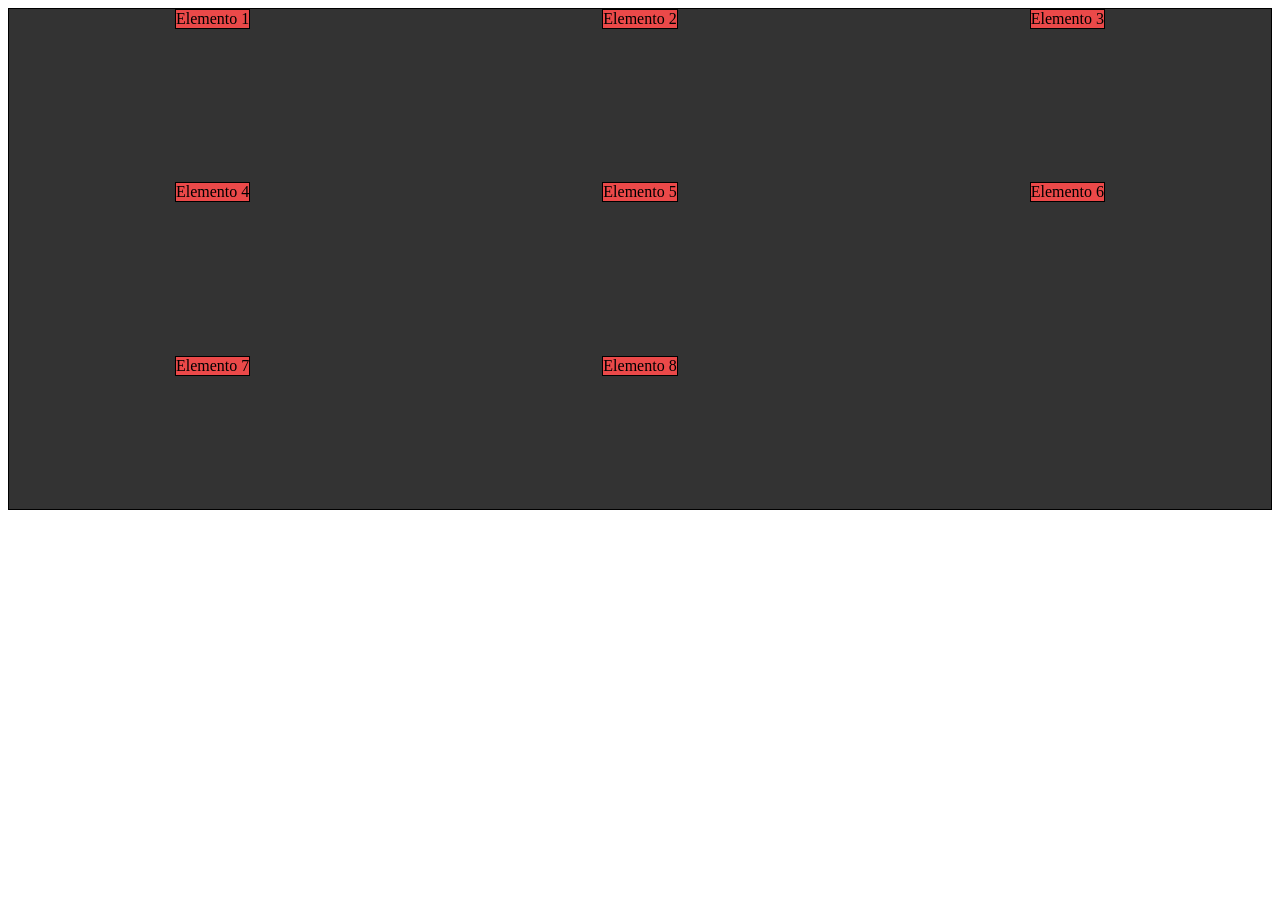
<file: Ejercicios/Clase5.html>
<!DOCTYPE html>
    
<html lang="es">
    <head>
        <meta charset="UTF-8">
        <meta name="viewport" content="width=device-width, initial-scale=1.0">
        <link rel="stylesheet" href="5.css">
        <title>Clase 5</title> 
    </head>

    <body>

        <section class="container">
            <div class="item">Elemento 1</div>
            <div class="item">Elemento 2</div>
            <div class="item">Elemento 3</div>
            <div class="item">Elemento 4</div>
            <div class="item">Elemento 5</div>
            <div class="item">Elemento 6</div>
            <div class="item">Elemento 7</div>
            <div class="item">Elemento 8</div>
        </section>
</file>
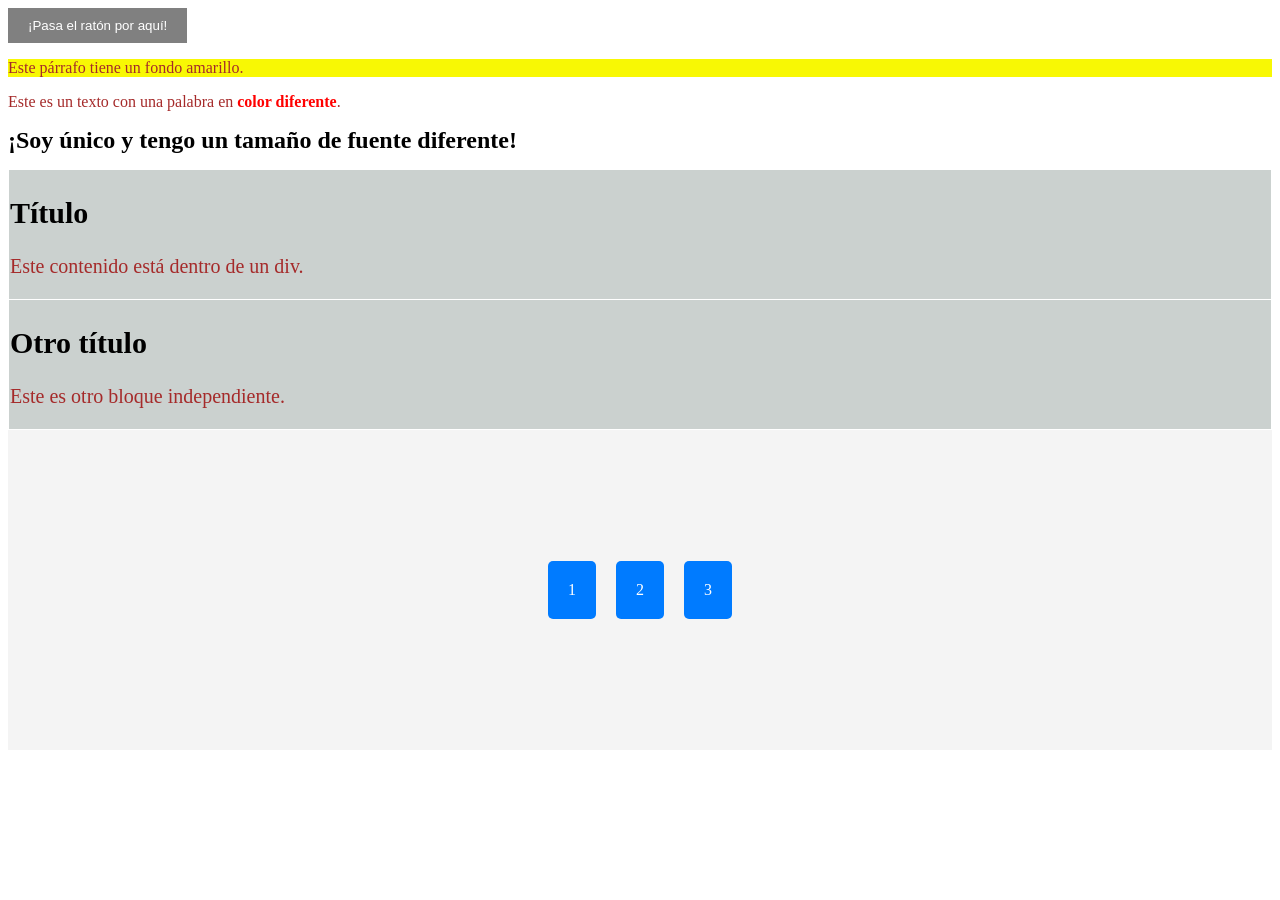
<file: Ejercicios/Hover.html>
<!DOCTYPE html>

<html lang="es">

<head>

    <meta charset="UTF-8">

    <meta name="viewport" content="width=device-width, initial-scale=1.0">

    <title>Ejemplo de Hover</title>

    <link rel="stylesheet" href="hover.css">

</head>

<body>

    <button>¡Pasa el ratón por aquí!</button>
    <p class="mi-clase">Este párrafo tiene un fondo amarillo.</p>
    <p>Este es un texto con una palabra en <span class="rojo">color diferente</span>.</p>
    <h1 id="mi-id">¡Soy único y tengo un tamaño de fuente diferente!</h1>
    <div class="caja">
        <h2>Título</h2>
        <p>Este contenido está dentro de un div.</p>
        </div>

    <div class="caja">
        <h2>Otro título</h2>
        <p>Este es otro bloque independiente.</p>
        </div>

    <div class="flex-container">

    <div class="item">1</div>

    <div class="item">2</div>

    <div class="item">3</div>

</div>
</body>

</html>
</file>
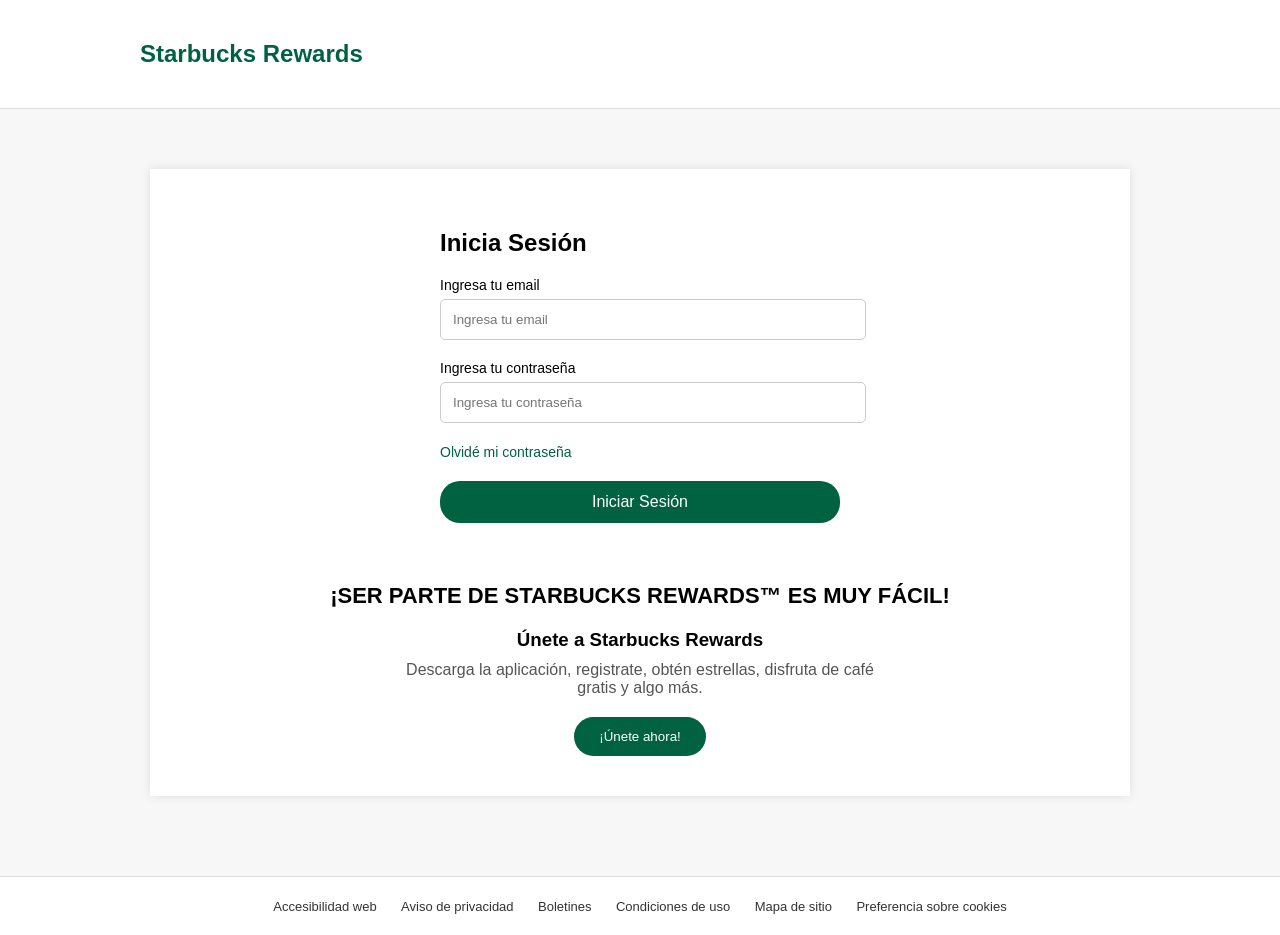
<file: Starbucks/index_LOGIN.html>
<!DOCTYPE html>
<html lang="es">
<head>
<meta charset="UTF-8">
<title>Starbucks Rewards - Inicia Sesión</title>
<link rel="stylesheet" href="styles2.css">
</head>

<body>

<!-- HEADER SIMPLE -->
<header class="header">
    <div class="logo">
        <h2>Starbucks Rewards</h2>
    </div>
</header>


<!-- CONTENEDOR PRINCIPAL -->
<div class="main-container">

    <!-- FORMULARIO LOGIN -->
    <div class="login-box">

        <h2>Inicia Sesión</h2>

        <div class="form-group">
            <label>Ingresa tu email</label>
            <input type="email" placeholder="Ingresa tu email">
        </div>

        <div class="form-group">
            <label>Ingresa tu contraseña</label>
            <input type="password" placeholder="Ingresa tu contraseña">
        </div>

        <div class="forgot">
            <a href="#">Olvidé mi contraseña</a>
        </div>

        <button class="login-btn">Iniciar Sesión</button>

    </div>


    <!-- SECCION PROMOCIONAL -->
    <div class="promo-section">

        <h2>¡SER PARTE DE STARBUCKS REWARDS™ ES MUY FÁCIL!</h2>

        <h3>Únete a Starbucks Rewards</h3>

        <p>
        Descarga la aplicación, registrate, obtén estrellas,
        disfruta de café gratis y algo más.
        </p>

        <button class="join-btn">¡Únete ahora!</button>

    </div>

</div>


<!-- FOOTER -->
<footer class="footer">

    <div class="footer-links">

        <a href="#">Accesibilidad web</a>
        <a href="#">Aviso de privacidad</a>
        <a href="#">Boletines</a>
        <a href="#">Condiciones de uso</a>
        <a href="#">Mapa de sitio</a>
        <a href="#">Preferencia sobre cookies</a>

    </div>

</footer>

</body>
</html>
</file>
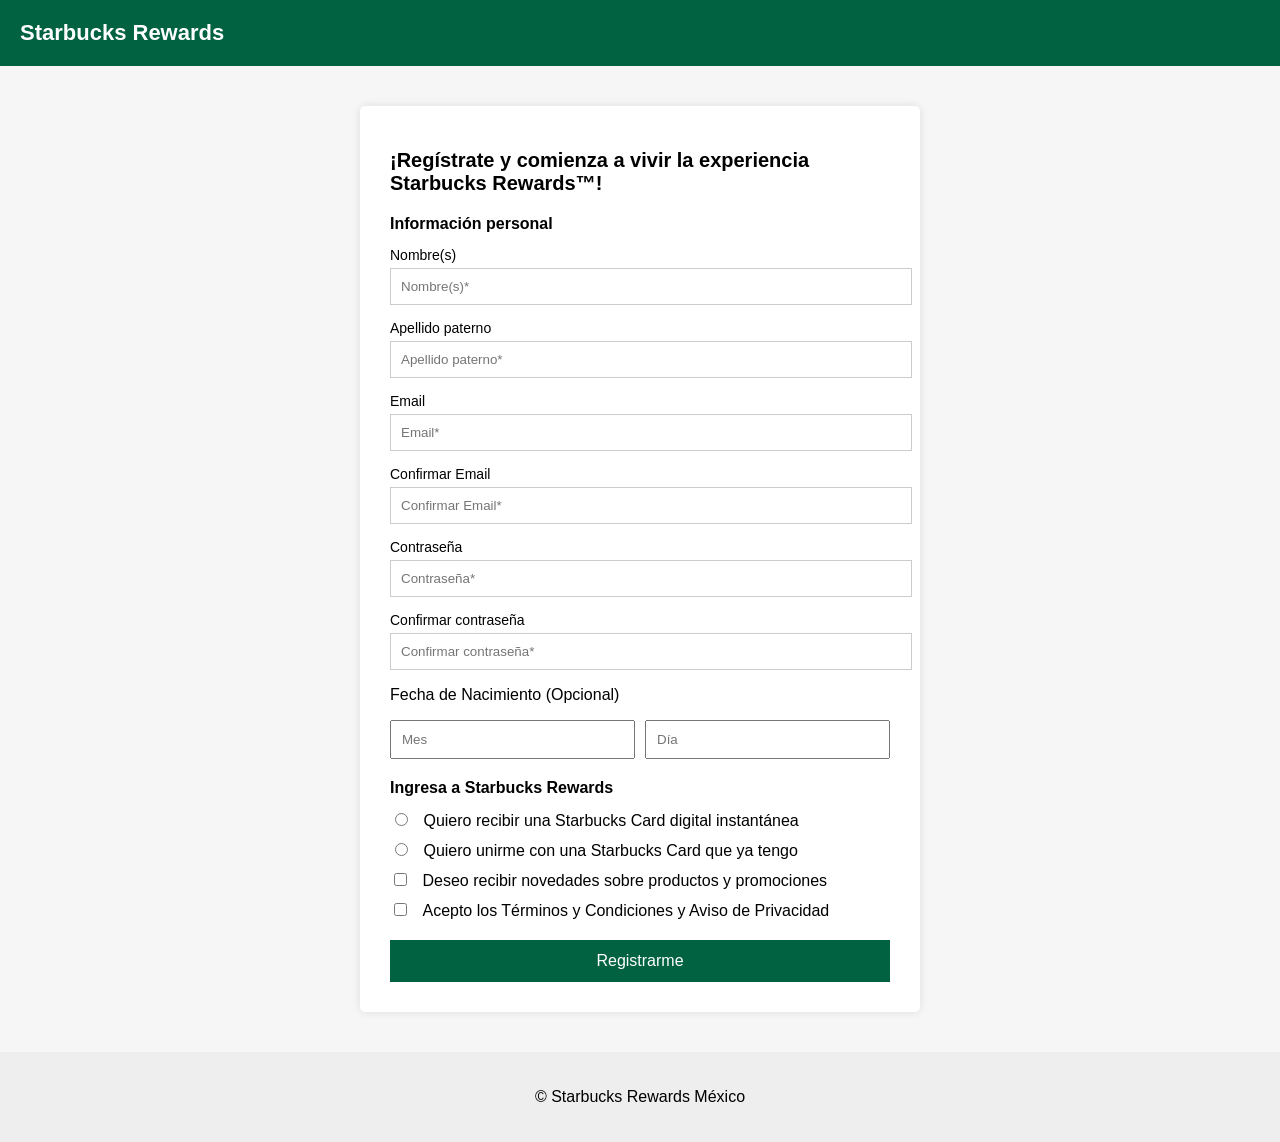
<file: Starbucks/index_REGISTER.html>
<!DOCTYPE html>
<html lang="es">
<head>
    <meta charset="UTF-8">
    <title>Registro Starbucks Rewards</title>
    <link rel="stylesheet" href="styles3.css">
</head>

<body>

    <!-- HEADER -->
    <header class="header">
        <div class="logo">Starbucks Rewards</div>
    </header>

    <!-- CONTENEDOR PRINCIPAL -->
    <div class="main-container">

        <div class="register-box">

            <h1>¡Regístrate y comienza a vivir la experiencia Starbucks Rewards™!</h1>

            <h2>Información personal</h2>

            <form>

                <div class="form-group">
                    <label>Nombre(s)</label>
                    <input type="text" placeholder="Nombre(s)*">
                </div>

                <div class="form-group">
                    <label>Apellido paterno</label>
                    <input type="text" placeholder="Apellido paterno*">
                </div>

                <div class="form-group">
                    <label>Email</label>
                    <input type="email" placeholder="Email*">
                </div>

                <div class="form-group">
                    <label>Confirmar Email</label>
                    <input type="email" placeholder="Confirmar Email*">
                </div>

                <div class="form-group">
                    <label>Contraseña</label>
                    <input type="password" placeholder="Contraseña*">
                </div>

                <div class="form-group">
                    <label>Confirmar contraseña</label>
                    <input type="password" placeholder="Confirmar contraseña*">
                </div>

                <!-- FECHA DE NACIMIENTO -->
                <div class="birthday">
                    <p>Fecha de Nacimiento (Opcional)</p>

                    <div class="birthday-inputs">
                        <input type="text" placeholder="Mes">
                        <input type="text" placeholder="Día">
                    </div>
                </div>

                <!-- SECCION TARJETA -->
                <div class="card-options">

                    <h2>Ingresa a Starbucks Rewards</h2>

                    <div class="option">
                        <input type="radio" name="card">
                        <label>Quiero recibir una Starbucks Card digital instantánea</label>
                    </div>

                    <div class="option">
                        <input type="radio" name="card">
                        <label>Quiero unirme con una Starbucks Card que ya tengo</label>
                    </div>

                </div>

                <!-- CHECKBOXES -->
                <div class="checkboxes">

                    <div class="option">
                        <input type="checkbox">
                        <label>Deseo recibir novedades sobre productos y promociones</label>
                    </div>

                    <div class="option">
                        <input type="checkbox">
                        <label>Acepto los Términos y Condiciones y Aviso de Privacidad</label>
                    </div>

                </div>

                <!-- BOTON -->
                <div class="button-area">
                    <button type="submit">Registrarme</button>
                </div>

            </form>

        </div>

    </div>

    <!-- FOOTER -->
    <footer class="footer">
        <p>© Starbucks Rewards México</p>
    </footer>

</body>
</html>
</file>
<file: Ejercicios/5.css>
.container{
    background-color: rgb(51, 51, 51);
    border: 1px solid black;
    height: 500px;

    display: grid;
    grid-template-columns: repeat(3, 1fr);
    gap: 20px;
    justify-items:center;
    align-items: start;


}
.item{
    background-color: rgb(235, 73, 73);
    border: 1px solid black;
}
</file>
<file: Ejercicios/hover.css>
button {

  background-color: grey; /* Color inicial del botón */

  color: white;

  padding: 10px 20px;

  border: none;

  cursor: pointer;

}

button:hover {

  background-color: blue; /* Color del botón cuando el ratón pasa por encima */

}

  .mi-clase {

  background-color: rgb(248, 248, 4);

}

p::first-line {    
  color:brown
}

.rojo {
  color: red;
  font-weight: bold;
}

#mi-id {

  font-size: 24px;

}

.caja{
  background-color: rgb(203, 209, 207);
  font-size: 20px;
  padding: 1px;
  margin:1px;
  border:1px;
}

.flex-container {

  display: flex; /* Define al contenedor como un contenedor flex */

  background-color: #f4f4f4;

  padding: 10px;

  justify-content: center; /* Centra horizontalmente */

  align-items: center; /* Centra verticalmente */

  height: 300px; /* Definimos un tamaño para ver la alineación */

}


.item {

  background-color: #007BFF;

  color: white;

  padding: 20px;

  margin: 10px;

  text-align: center;

  border-radius: 5px;

}
</file>
<file: Starbucks/styles2.css>
body{
    font-family: Arial, Helvetica, sans-serif;
    margin:0;
    background:#f7f7f7;
}

/* HEADER */

.header{
    background:#ffffff;
    border-bottom:1px solid #ddd;
    padding:20px;
}

.logo{
    max-width:1000px;
    margin:auto;
}

.logo h2{
    color:#006241;
}


/* CONTENEDOR PRINCIPAL */

.main-container{
    max-width:900px;
    margin:60px auto;
    background:white;
    padding:40px;
    box-shadow:0px 0px 10px rgba(0,0,0,0.1);
}


/* LOGIN BOX */

.login-box{
    max-width:400px;
    margin:auto;
}

.login-box h2{
    margin-bottom:20px;
}


/* FORM */

.form-group{
    margin-bottom:20px;
}

.form-group label{
    display:block;
    font-size:14px;
    margin-bottom:6px;
}

.form-group input{
    width:100%;
    padding:12px;
    border:1px solid #ccc;
    border-radius:5px;
}


/* LINK OLVIDE */

.forgot{
    margin-bottom:20px;
}

.forgot a{
    color:#006241;
    text-decoration:none;
    font-size:14px;
}


/* BOTON LOGIN */

.login-btn{
    width:100%;
    padding:12px;
    background:#006241;
    color:white;
    border:none;
    border-radius:20px;
    font-size:16px;
    cursor:pointer;
}


/* PROMO SECTION */

.promo-section{
    margin-top:60px;
    text-align:center;
}

.promo-section h2{
    font-size:22px;
    margin-bottom:20px;
}

.promo-section h3{
    margin-bottom:10px;
}

.promo-section p{
    color:#555;
    max-width:500px;
    margin:auto;
    margin-bottom:20px;
}


/* BOTON JOIN */

.join-btn{
    padding:12px 25px;
    background:#006241;
    color:white;
    border:none;
    border-radius:25px;
    cursor:pointer;
}


/* FOOTER */

.footer{
    margin-top:80px;
    padding:20px;
    background:#ffffff;
    border-top:1px solid #ddd;
}

.footer-links{
    max-width:1000px;
    margin:auto;
    text-align:center;
}

.footer-links a{
    margin:0 10px;
    color:#333;
    text-decoration:none;
    font-size:13px;
}
</file>
<file: Starbucks/styles3.css>
body{
    font-family: Arial, Helvetica, sans-serif;
    background-color: #f6f6f6;
    margin:0;
}

/* HEADER */

.header{
    background-color:#006241;
    color:white;
    padding:20px;
}

.logo{
    font-size:22px;
    font-weight:bold;
}

/* CONTENEDOR PRINCIPAL */

.main-container{
    display:flex;
    justify-content:center;
    margin-top:40px;
}

/* CAJA DEL FORMULARIO */

.register-box{
    background:white;
    width:500px;
    padding:30px;
    border-radius:5px;
    box-shadow:0 0 8px rgba(0,0,0,0.1);
}

.register-box h1{
    font-size:20px;
    margin-bottom:20px;
}

.register-box h2{
    font-size:16px;
    margin-top:20px;
}

/* INPUTS */

.form-group{
    margin-bottom:15px;
}

.form-group label{
    display:block;
    font-size:14px;
    margin-bottom:5px;
}

.form-group input{
    width:100%;
    padding:10px;
    border:1px solid #ccc;
}

/* CUMPLEAÑOS */

.birthday{
    margin-top:15px;
}

.birthday-inputs{
    display:flex;
    gap:10px;
}

.birthday-inputs input{
    flex:1;
    padding:10px;
}

/* OPCIONES */

.option{
    margin-top:10px;
}

.option label{
    margin-left:8px;
}

/* BOTON */

.button-area{
    margin-top:20px;
}

button{
    background-color:#006241;
    color:white;
    border:none;
    padding:12px;
    width:100%;
    font-size:16px;
    cursor:pointer;
}

button:hover{
    background-color:#004f34;
}

/* FOOTER */

.footer{
    text-align:center;
    margin-top:40px;
    padding:20px;
    background:#eeeeee;
}
</file>
